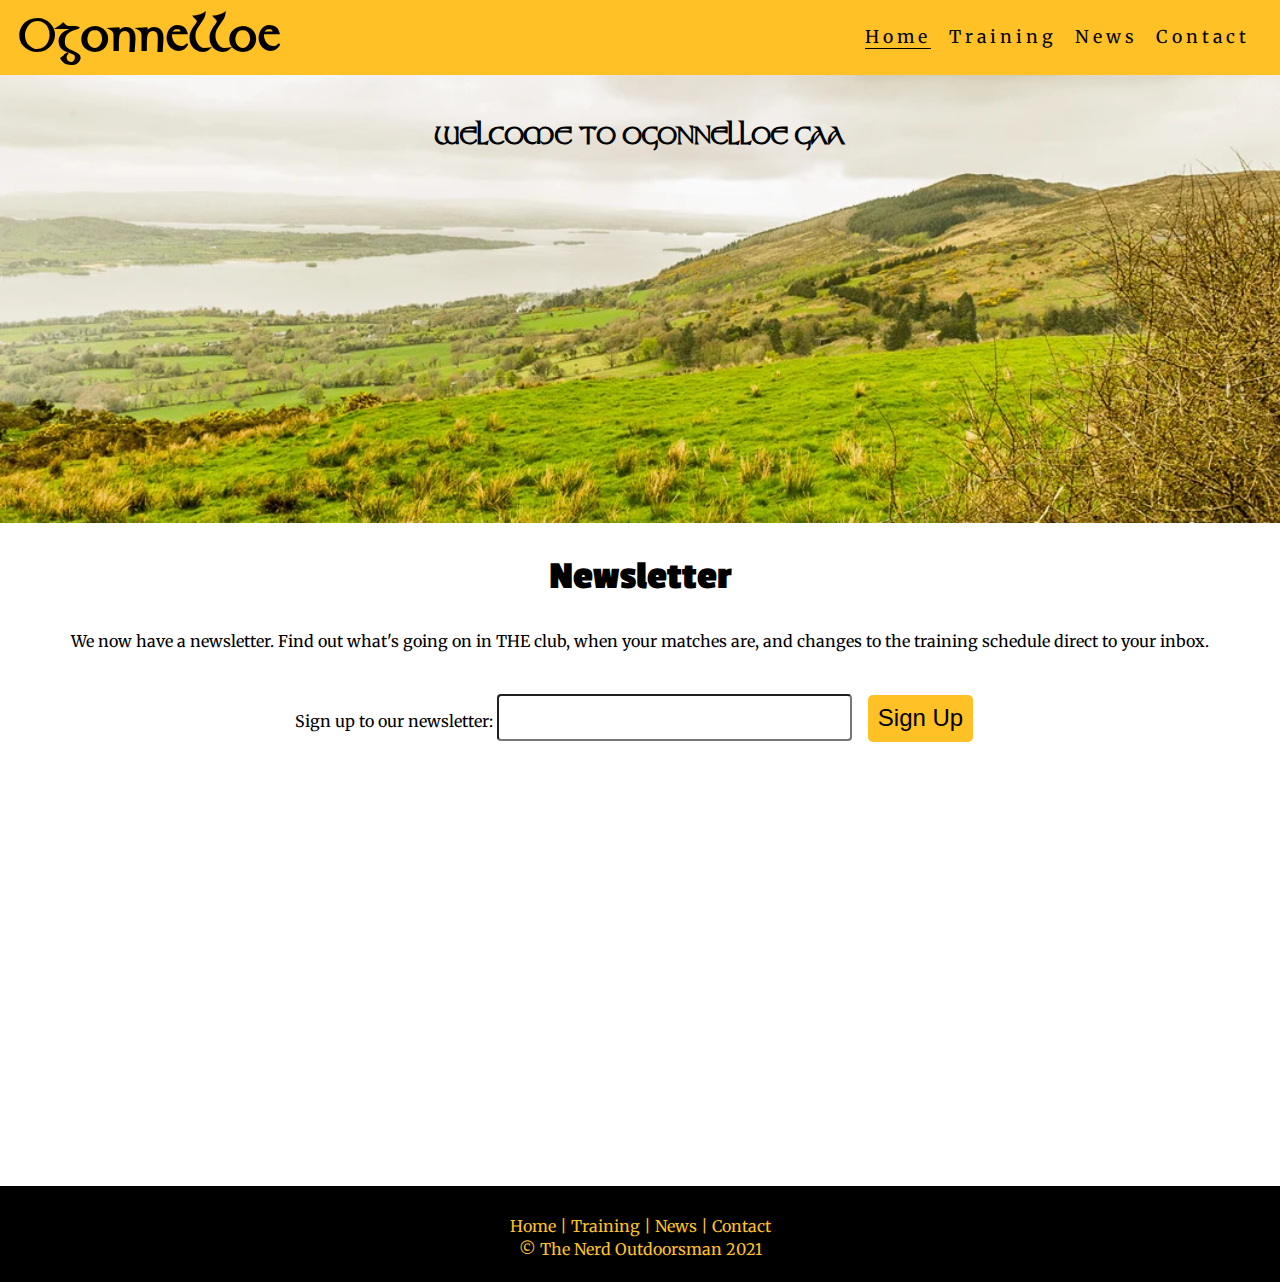
<file: index.html>
<!DOCTYPE html>
<html lang="en">
<head>
    <meta charset="UTF-8">
    <meta http-equiv="X-UA-Compatible" content="IE=edge">
    <meta content="width=device-width, initial-scale=1" name="viewport" />
    <meta name="viewport" content="width=device-width, initial-scale=1.0">
    <meta name="viewport" content="width=device-width, initial-scale=1.0">
    <meta name="description" content="Get all your information regarding Ogonnelloe GAA. Your training schedule, news and sign up for our newsletter.">
    <meta name="keywords" content="ogonnelloe, GAA, training, Schedule, news, latest updates, newsletter">
    <title>Home</title>
    <link rel="stylesheet" href="assets/css/style.css">
    <link rel="icon" type="image/png" href="assets/images/hurly-favicon.png"/>
</head>
<body>
    <!-- Header: nav and logo -->
    <header>
        <a href="index.html">
            <h1 id="logo">Ogonnelloe</h1>
        </a>
        <nav>
            <ul id="menu">
                <li>
                    <a href="#" class="active">Home</a>
                </li>
                <li>
                    <a href="clubs.html">Training</a>
                </li>
                <li>
                    <a href="updates.html">News</a>
                </li>
                <li>
                    <a href="contact.html">Contact</a>
                </li>
            </ul>
        </nav>
    </header>
    <section id="hero-outer">
        <div id="hero-image"></div>
        <div id="cover-text">
            <h2>Welcome to Ogonnelloe GAA</h2>
        </div>
    </section>
    <div class="container">
        <div class="center-of-container">
            <section class="container-for-section newsletter-div">
                <!-- Newsletter Sign up -->
                <h2 class="heading-1-body">Newsletter</h2>
                <p id="intro-paragraph">We now have a newsletter. Find out what's going on in THE club, when your matches are, and changes to the training schedule direct to your inbox.</p>

                <form id="newsletter-signup" action="https://formdump.codeinstitute.net/" method="post">
                    <label for="email">Sign up to our newsletter:</label>
                    <span>
                        <input type="email" id="email" name="email" maxlength="100">
                        <button type="submit">Sign Up</button>
                    </span>
                </form>
            </section>
        </div>
    </div>

    <div>
        <!-- From https://www.google.com/maps/place/Ballyhurly,+Ogonnelloe,+Co.+Clare/@52.8869502,-8.467739,15z/data=!3m1!4b1!4m5!3m4!1s0x485c9cf1b3f5c7cd:0xa00c7a997321990!8m2!3d52.886936!4d-8.4589791
        Also using this solution: https://stackoverflow.com/questions/22554575/how-to-remove-box-from-new-google-maps-embeds/37083353 -->
        <!-- Embedded Google Maps -->
        <div id="map-container">
            <iframe src="https://www.google.com/maps/embed?pb=!1m18!1m12!1m3!1d9629.660016828466!2d-8.46773895539679!3d52.88695022553796!2m3!1f0!2f0!3f0!3m2!1i1024!2i768!4f13.1!3m3!1m2!!2sBallyhurly%2C%20Ogonnelloe%2C%20Co.%20Clare!5e0!3m2!1sen!2sie!4v1638115453755!5m2!1sen!2sie" allowfullscreen="" loading="lazy" id="google-maps-homepage"></iframe>
        </div>

    </div>
    <!-- Footer -->
    <footer id="footer-wrapper">
        <ul id="footer-nav">
            <li>
                <a href="#">Home |</a>
            </li>
            <li>
                <a href="clubs.html">Training |</a>
            </li>
            <li>
                <a href="updates.html">News |</a>
            </li>
            <li>
                <a href="contact.html">Contact</a>
            </li>
        </ul>
        <p>
            &copy; The Nerd Outdoorsman 2021
        </p>
    </footer>
</body>
</html>
</file>
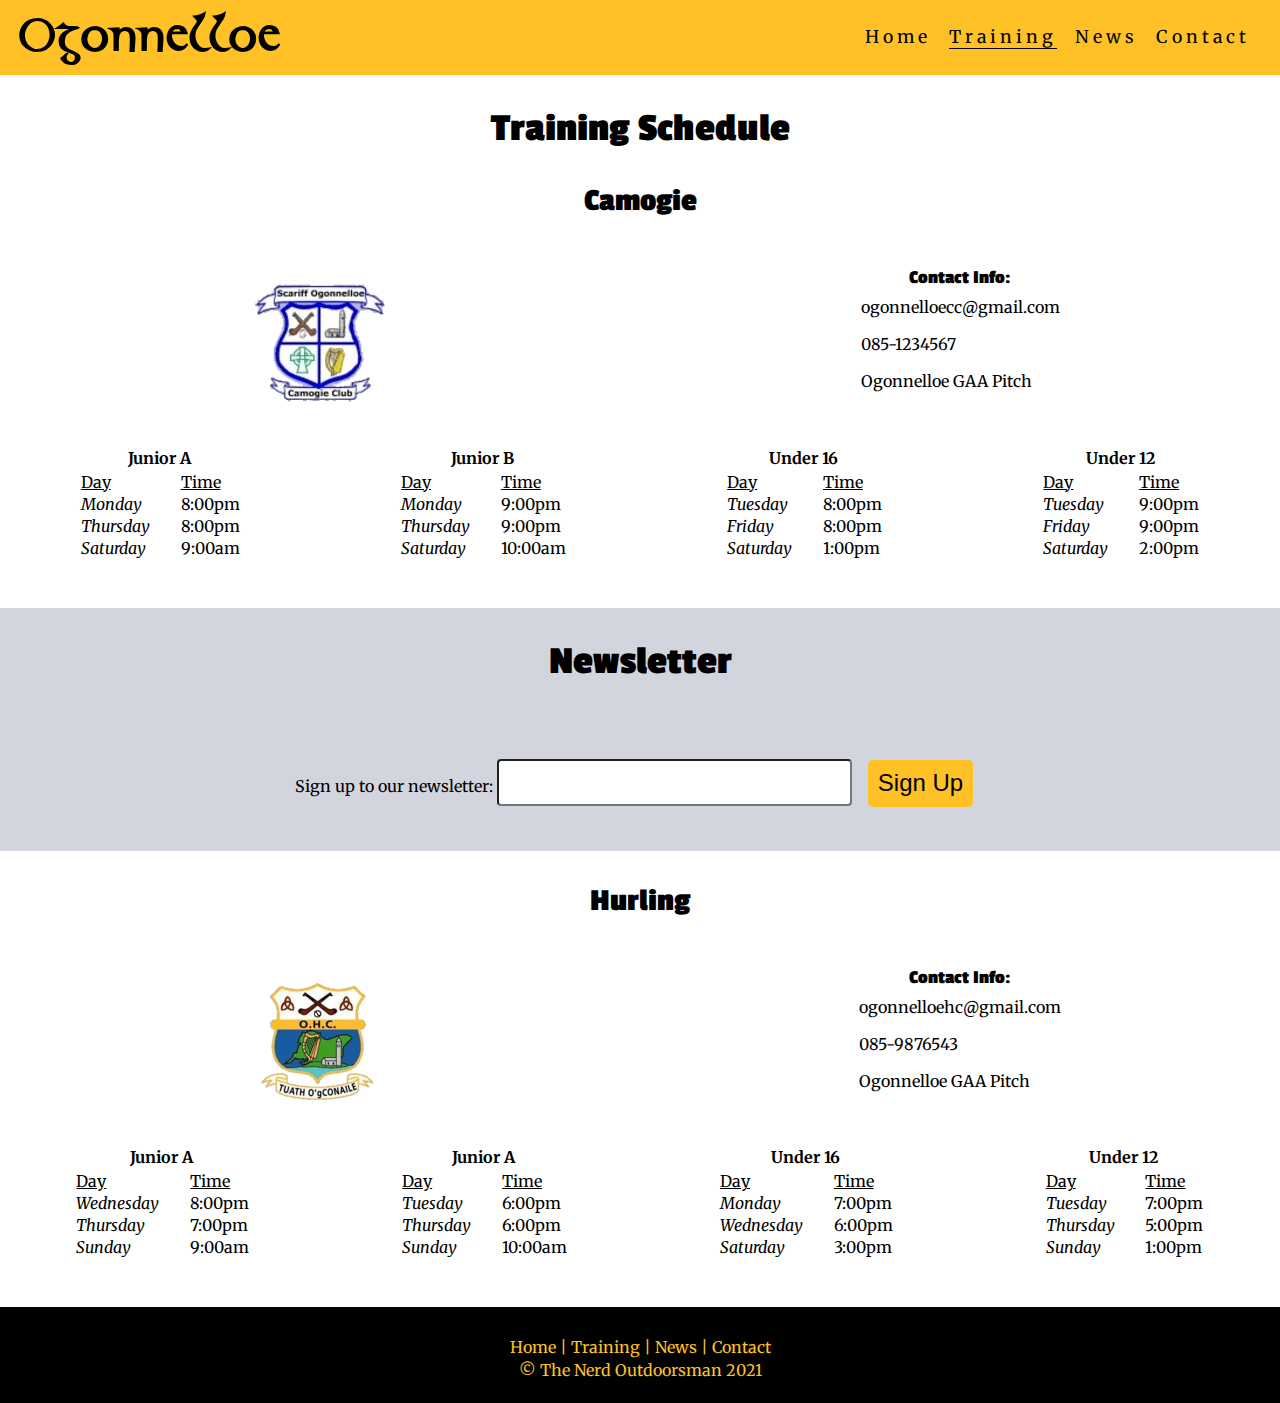
<file: clubs.html>
<!DOCTYPE html>
<html lang="en">
<head>
    <meta charset="UTF-8">
    <meta http-equiv="X-UA-Compatible" content="IE=edge">
    <meta name="viewport" content="width=device-width, initial-scale=1.0">
    <meta name="description" content="Get all your information regarding Ogonnelloe GAA. Your training schedule, news and sign up for our newsletter.">
    <meta name="keywords" content="ogonnelloe, GAA, training, Schedule, news, latest updates, newsletter">
    <meta name="author" content="Sean Meade">
    <title>Training</title>
    <link rel="stylesheet" href="https://use.fontawesome.com/releases/v5.15.4/css/all.css" integrity="sha384-DyZ88mC6Up2uqS4h/KRgHuoeGwBcD4Ng9SiP4dIRy0EXTlnuz47vAwmeGwVChigm" crossorigin="anonymous">
    <link rel="stylesheet" href="assets/css/style.css">
    <link rel="icon" type="image/png" href="assets/images/hurly-favicon.png"/>
</head>
<body>
    <!-- Header -->
    <header>
        <a href="index.html">
            <h1 id="logo">Ogonnelloe</h1>
        </a>
        <nav>
            <ul id="menu">
                <li>
                    <a href="index.html" >Home</a>
                </li>
                <li>
                    <a href="#" class="active">Training</a>
                </li>
                <li>
                    <a href="updates.html">News</a>
                </li>
                <li>
                    <a href="contact.html">Contact</a>
                </li>
            </ul>
        </nav>
    </header>
    <!-- Camogie Teams -->
    <div class="container">
        <h1 class="container-for-section heading-1-body">Training Schedule</h1>
        <section class="center-of-container training-times">
            <h2 class="container-for-section heading-2-body">Camogie</h2>
            <div class="container-for-section team-info">
                <div class="flex-item main-info-left">
                    <img class="team-crest" src="assets/images/camogie-crest-min.png" alt="Ogonnelloe GAA Camogie Crest">
                </div>
                <!-- Camogie Teams Contact Info -->
                <div class="flex-item main-info-right">
                    <h3>Contact Info:</h3>
                    <ul class="club-contact-list">
                        <li><i class="fas fa-envelope"></i> ogonnelloecc@gmail.com</li>
                        <li><i class="fas fa-phone"></i> 085-1234567</li>
                        <li><i class="fas fa-map-marker-alt"></i> Ogonnelloe GAA Pitch</li>
                        <li class="social-media">
                            <a href="https://www.facebook.com/scariffogonnelloecc/" target="_blank" rel="noopener" aria-label="Visit the Ogonnelloe Camogie Facebook page (opens in a new tab)"><i class="fab fa-facebook-square fa-fw"></i></a>
                            <a href="https://twitter.com/clarecamogie?lang=en" target="_blank" rel="noopener" aria-label="Visit the Clare Camogie twitter page (opens in a new tab)"><i class="fab fa-twitter-square"></i></a>
                        </li>
                    </ul>
                </div>
                <!-- Camogie Teams Training Times -->
                <table class="flex-item">
                    <thead>
                        <tr>
                            <th>Junior A</th>
                            <th></th>
                        </tr>
                    </thead>
                    <tbody>
                        <tr>
                            <td>Day</td>
                            <td>Time</td>
                        </tr>
                        <tr>
                            <td>Monday</td>
                            <td>8:00pm</td>
                        </tr>
                        <tr>
                            <td>Thursday</td>
                            <td>8:00pm</td>
                        </tr>
                        <tr>
                            <td>Saturday</td>
                            <td>9:00am</td>
                        </tr>
                    </tbody>
                </table>
                <table class="flex-item">
                    <thead>
                        <tr>
                            <th>Junior B</th>
                            <th></th>
                        </tr>
                    </thead>
                    <tbody>
                        <tr>
                            <td>Day</td>
                            <td>Time</td>
                        </tr>
                        <tr>
                            <td>Monday</td>
                            <td>9:00pm</td>
                        </tr>
                        <tr>
                            <td>Thursday</td>
                            <td>9:00pm</td>
                        </tr>
                        <tr>
                            <td>Saturday</td>
                            <td>10:00am</td>
                        </tr>
                    </tbody>
                </table>
                <table class="flex-item">
                    <thead>
                        <tr>
                            <th>Under 16</th>
                            <th></th>
                        </tr>
                    </thead>
                    <tbody>
                        <tr>
                            <td>Day</td>
                            <td>Time</td>
                        </tr>
                        <tr>
                            <td>Tuesday</td>
                            <td>8:00pm</td>
                        </tr>
                        <tr>
                            <td>Friday</td>
                            <td>8:00pm</td>
                        </tr>
                        <tr>
                            <td>Saturday</td>
                            <td>1:00pm</td>
                        </tr>
                    </tbody>
                </table>
                <table class="flex-item">
                    <thead>
                        <tr>
                            <th>Under 12</th>
                            <th></th>
                        </tr>
                    </thead>
                    <tbody>
                        <tr>
                            <td>Day</td>
                            <td>Time</td>
                        </tr>
                        <tr>
                            <td>Tuesday</td>
                            <td>9:00pm</td>
                        </tr>
                        <tr>
                            <td>Friday</td>
                            <td>9:00pm</td>
                        </tr>
                        <tr>
                            <td>Saturday</td>
                            <td>2:00pm</td>
                        </tr>
                    </tbody>
                </table>
            </div>
        </section>

        <!-- Sign up to Newsletter -->
        <section class="container-for-section newsletter-div newsletter-div-clubs-page">
            <h2 class="heading-1-body">Newsletter</h2>
            <form id="newsletter-signup" action="https://formdump.codeinstitute.net/" method="post">
                <label for="email">Sign up to our newsletter:</label>
                <span>
                    <input type="email" id="email" name="email" maxlength="100">
                    <button type="submit">Sign Up</button>
                </span>
            </form>
        </section>
        
        <!-- Hurling Team -->
        <section class="center-of-container  training-times">
            <h2 class="container-for-section heading-2-body">Hurling</h2>
            <div class="container-for-section team-info">
                <div class="flex-item main-info-left">
                    <img class="team-crest" src="assets/images/hurling-crest-min.png" alt="Ogonnelloe GAA Hurling Crest">
                </div>
                <!-- Hurling Team Contact info -->
                <div class="flex-item main-info-right">
                    <h3>Contact Info:</h3>
                    <ul class="club-contact-list">
                        <li><i class="fas fa-envelope"></i> ogonnelloehc@gmail.com</li>
                        <li><i class="fas fa-phone"></i> 085-9876543</li>
                        <li><i class="fas fa-map-marker-alt"></i> Ogonnelloe GAA Pitch</li>
                        <li class="social-media">
                            <a href="https://www.instagram.com/ogonnelloegaa/?hl=en" target="_blank" rel="noopener" aria-label="Visit the Ogonnelloe Hurling Instagram page (opens in a new tab)"><i class="fab fa-instagram fa-fw"></i></a>
                            <a href="https://www.facebook.com/ogonnelloegaa" target="_blank" rel="noopener" aria-label="Visit the Ogonnelloe Hurling Facebook page (opens in a new tab)"><i class="fab fa-facebook-square fa-fw"></i></a>
                            <a href="https://twitter.com/ogonnelloehc" target="_blank" rel="noopener" aria-label="Visit the Ogonnelloe Hurling Twitter page (opens in a new tab)"><i class="fab fa-twitter-square"></i></a>
                        </li>
                    </ul>
                </div>
                <!-- Hurling Teams Training Times -->
                <table class="flex-item">
                    <thead>
                        <tr>
                            <th>Junior A</th>
                            <th></th>
                        </tr>
                    </thead>
                    <tbody>
                        <tr>
                            <td>Day</td>
                            <td>Time</td>
                        </tr>
                        <tr>
                            <td>Wednesday</td>
                            <td>8:00pm</td>
                        </tr>
                        <tr>
                            <td>Thursday</td>
                            <td>7:00pm</td>
                        </tr>
                        <tr>
                            <td>Sunday</td>
                            <td>9:00am</td>
                        </tr>
                    </tbody>
                </table>
                <table class="flex-item">
                    <thead>
                        <tr>
                            <th>Junior A</th>
                            <th></th>
                        </tr>
                    </thead>
                    <tbody>
                        <tr>
                            <td>Day</td>
                            <td>Time</td>
                        </tr>
                        <tr>
                            <td>Tuesday</td>
                            <td>6:00pm</td>
                        </tr>
                        <tr>
                            <td>Thursday</td>
                            <td>6:00pm</td>
                        </tr>
                        <tr>
                            <td>Sunday</td>
                            <td>10:00am</td>
                        </tr>
                    </tbody>
                </table>
                <table class="flex-item">
                    <thead>
                        <tr>
                            <th>Under 16</th>
                            <th></th>
                        </tr>
                    </thead>
                    <tbody>
                        <tr>
                            <td>Day</td>
                            <td>Time</td>
                        </tr>
                        <tr>
                            <td>Monday</td>
                            <td>7:00pm</td>
                        </tr>
                        <tr>
                            <td>Wednesday</td>
                            <td>6:00pm</td>
                        </tr>
                        <tr>
                            <td>Saturday</td>
                            <td>3:00pm</td>
                        </tr>
                    </tbody>
                </table>
                <table class="flex-item">
                    <thead>
                        <tr>
                            <th>Under 12</th>
                            <th></th>
                        </tr>
                    </thead>
                    <tbody>
                        <tr>
                            <td>Day</td>
                            <td>Time</td>
                        </tr>
                        <tr>
                            <td>Tuesday</td>
                            <td>7:00pm</td>
                        </tr>
                        <tr>
                            <td>Thursday</td>
                            <td>5:00pm</td>
                        </tr>
                        <tr>
                            <td>Sunday</td>
                            <td>1:00pm</td>
                        </tr>
                    </tbody>
                </table>
            </div>
        </section>
    </div>
    <footer id="footer-wrapper">
        <ul id="footer-nav">
            <li>
                <a href="index.html">Home |</a>
            </li>
            <li>
                <a href="#">Training |</a>
            </li>
            <li>
                <a href="updates.html">News |</a>
            </li>
            <li>
                <a href="contact.html">Contact</a>
            </li>
        </ul>
        <p>
            &copy; The Nerd Outdoorsman 2021
        </p>
    </footer>
</body>
</html>
</file>
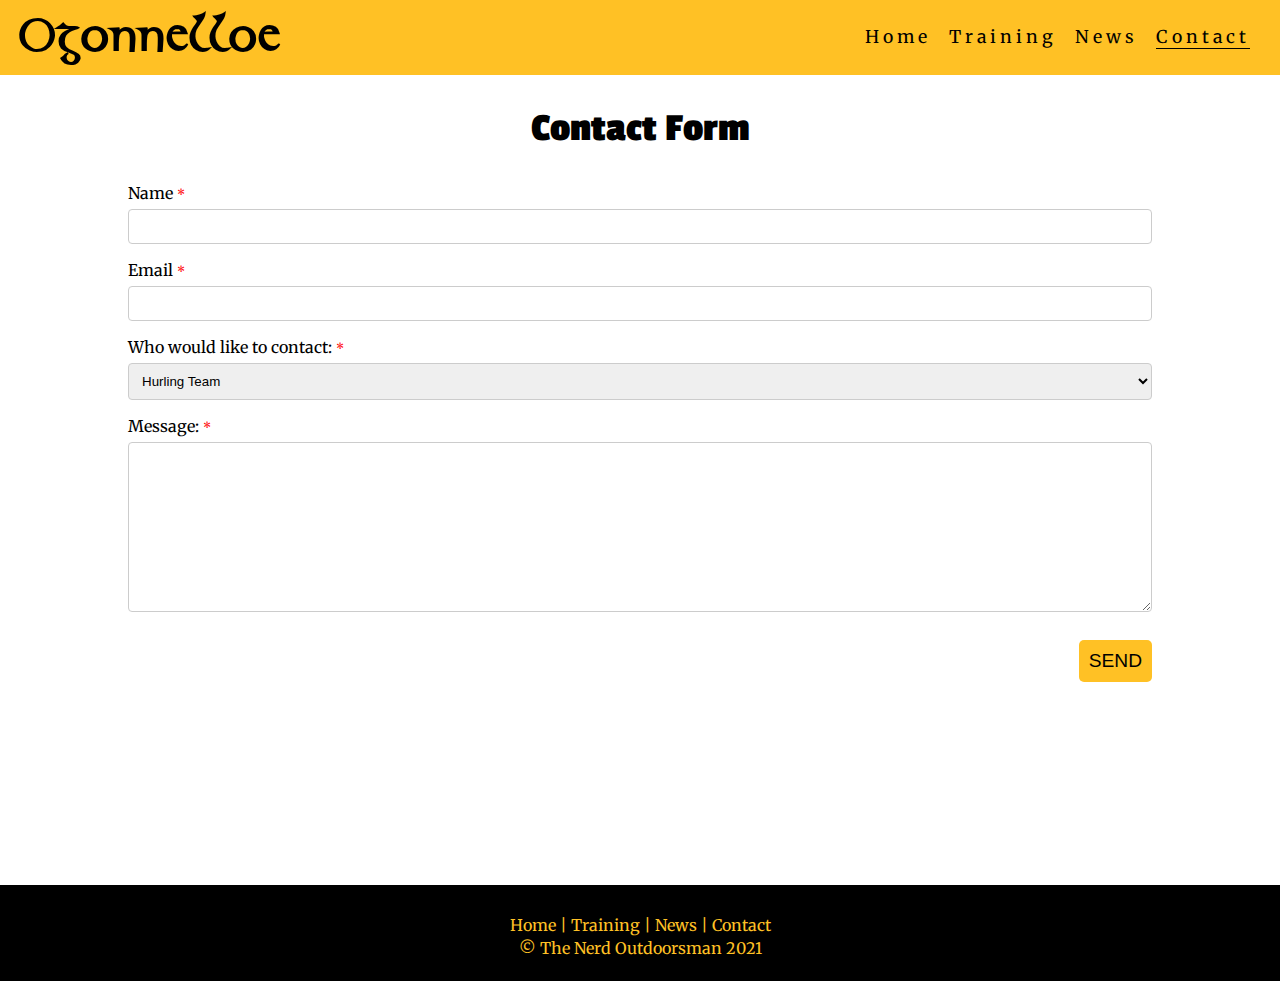
<file: contact.html>
<!DOCTYPE html>
<html lang="en">
<head>
    <meta charset="UTF-8">
    <meta http-equiv="X-UA-Compatible" content="IE=edge">
    <meta name="viewport" content="width=device-width, initial-scale=1.0">
    <meta name="viewport" content="width=device-width, initial-scale=1.0">
    <meta name="description" content="Get all your information regarding Ogonnelloe GAA. Your training schedule, news and sign up for our newsletter.">
    <meta name="keywords" content="ogonnelloe, GAA, training, Schedule, news, latest updates, newsletter">
    <title>Contact</title>
    <link rel="stylesheet" href="https://use.fontawesome.com/releases/v5.15.4/css/all.css" integrity="sha384-DyZ88mC6Up2uqS4h/KRgHuoeGwBcD4Ng9SiP4dIRy0EXTlnuz47vAwmeGwVChigm" crossorigin="anonymous">
    <link rel="stylesheet" href="assets/css/style.css">
    <link rel="icon" type="image/png" href="assets/images/hurly-favicon.png"/>
</head>
<body id="body-for-contact">
    <!-- Header: nav and logo -->
    <header>
        <a href="index.html">
            <h1 id="logo">Ogonnelloe</h1>
        </a>
        <nav>
            <ul id="menu">
                <li>
                    <a href="index.html">Home</a>
                </li>
                <li>
                    <a href="clubs.html">Training</a>
                </li>
                <li>
                    <a href="updates.html">News</a>
                </li>
                <li>
                    <a href="#" class="active">Contact</a>
                </li>
            </ul>
        </nav>
    </header>
    <div id="contact-page-container">
        <!-- Contact Form -->
        <form id="contact-form" action="https://formdump.codeinstitute.net/" method="post">
            <h1 class="heading-1-body">Contact Form</h1>
            <label for="name">Name <span class="required">*</span></label>
                <input type="text" name="name" id="name" required>
            <label for="email">Email <span class="required">*</span></label>
                <input type="email" name="email" id="email" required>
            
            <label for="contact">
                Who would like to contact: <span class="required">*</span>
            </label>
            <select name="contact" id="contact">
                <option value="hurling-contact">Hurling Team</option>
                <option value="camogie-contact">Camogie Team</option>
            </select>
            <label for="message">Message: <span class="required">*</span></label>
            <textarea name="message" id="message" cols="20" rows="10" required></textarea>
            <button type="submit"><i class="fas fa-envelope"></i> SEND</button>
        </form>
    </div>
    <!-- Footer -->
    <footer id="footer-wrapper">
        <ul id="footer-nav">
            <li>
                <a href="index.html">Home |</a>
            </li>
            <li>
                <a href="clubs.html">Training |</a>
            </li>
            <li>
                <a href="updates.html">News |</a>
            </li>
            <li>
                <a href="#">Contact</a>
            </li>
        </ul>
        <p>
            &copy; The Nerd Outdoorsman 2021
        </p>
    </footer>
</body>
</html>
</file>
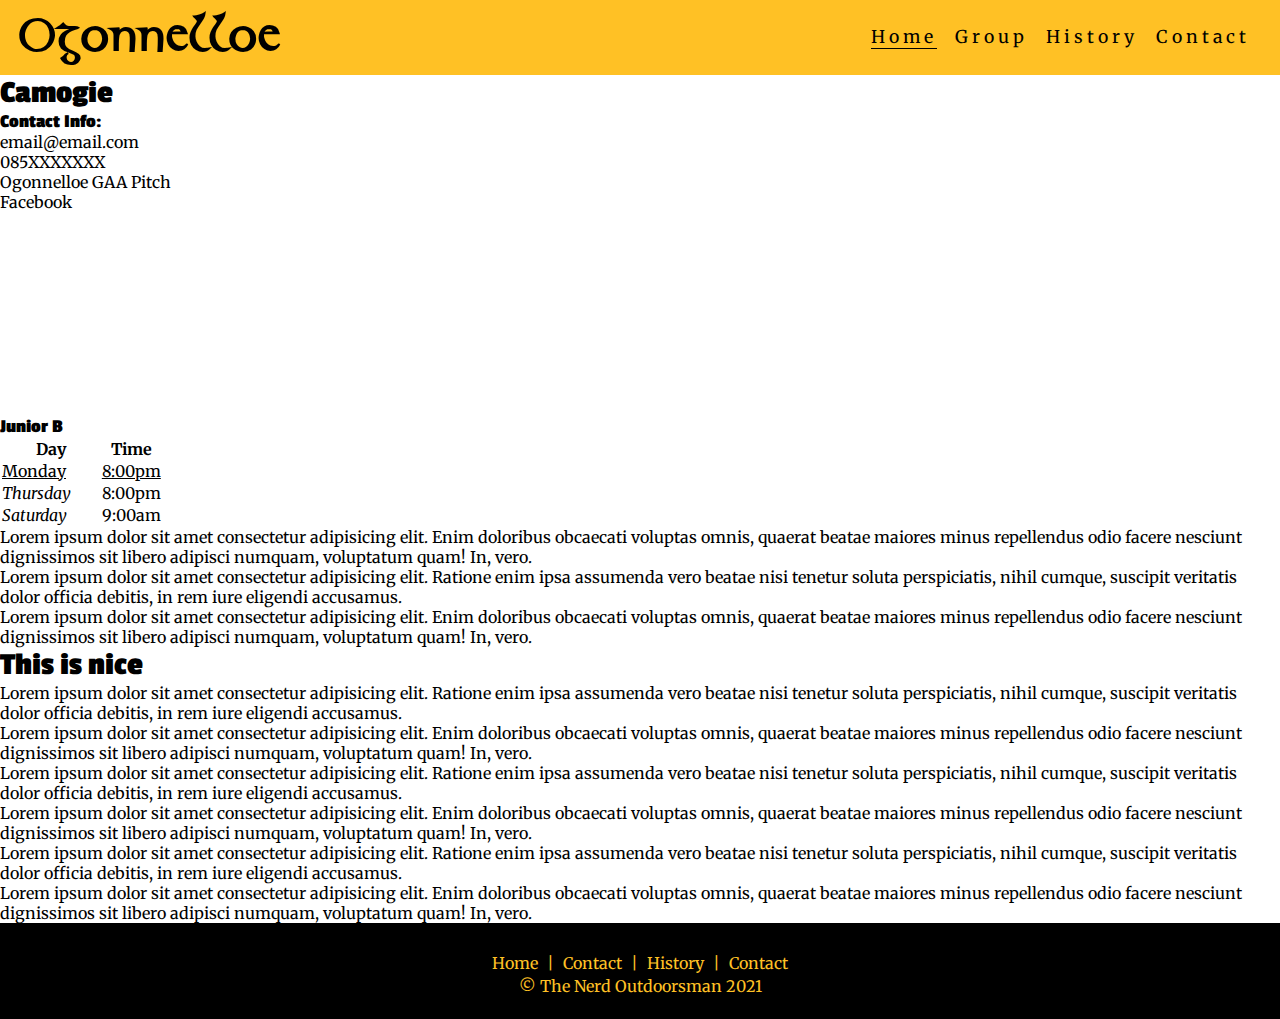
<file: group.html>
<!DOCTYPE html>
<html lang="en">
<head>
    <meta charset="UTF-8">
    <meta http-equiv="X-UA-Compatible" content="IE=edge">
    <meta name="viewport" content="width=device-width, initial-scale=1.0">
    <title>Document</title>
    <link rel="stylesheet" href="assets/css/style.css">
</head>
<body>
    <header>
        <a href="index.html">
            <h1 id="logo">Ogonnelloe</h1>
        </a>
        <nav>
            <ul id="menu">
                <li>
                    <a href="index.html" class="active">Home</a>
                </li>
                <li>
                    <a href="group.html">Group</a>
                </li>
                <li>
                    <a href="history.html">History</a>
                </li>
                <li>
                    <a href="contact.html">Contact</a>
                </li>
            </ul>
        </nav>
    </header>
    <div class="container">
        <section class="center-of-container">
            <h1 class="container-section">Camogie</h1>
            <div class="container-section">
                <div class="item">
                    <h3>Contact Info:</h3>
                    <ul>
                        <li>email@email.com</li>
                        <li>085XXXXXXX</li>
                        <li>Ogonnelloe GAA Pitch</li>
                        <li>Facebook</li>
                    </ul>
                </div>
                <div class="item"><iframe src="https://www.google.com/maps/embed?pb=!1m18!1m12!1m3!1d2408.32744484785!2d-8.460839284904106!3d52.8705171179466!2m3!1f0!2f0!3f0!3m2!1i1024!2i768!4f13.1!3m3!1m2!1s0x485c9c577d2faf27%3A0xb2acc06709dc11fc!2sOgonnelloe%20GAA%20Pitch!5e0!3m2!1sen!2sie!4v1639689362039!5m2!1sen!2sie" width="280" height="200" style="border:0;" allowfullscreen="" loading="lazy"></iframe></div>
            </div>
            <div class="container-section">
                <div class="item">
                    <h3>Junior B</h3>
                    <table>
                        <thead>
                            <th>Day</th>
                            <th>Time</th>
                        </thead>
                        <tbody>
                            <tr>
                                <td>Monday</td>
                                <td>8:00pm</td>
                            </tr>
                            <tr>
                                <td>Thursday</td>
                                <td>8:00pm</td>
                            </tr>
                            <tr>
                                <td>Saturday</td>
                                <td>9:00am</td>
                            </tr>
                        </tbody>
                    </table>
                </div>
                <div class="item">Lorem ipsum dolor sit amet consectetur adipisicing elit. Enim doloribus obcaecati voluptas omnis, quaerat beatae maiores minus repellendus odio facere nesciunt dignissimos sit libero adipisci numquam, voluptatum quam! In, vero.</div>
            </div>
            <div class="container-section">
                <div class="item"><p>Lorem ipsum dolor sit amet consectetur adipisicing elit. Ratione enim ipsa assumenda vero beatae nisi tenetur soluta perspiciatis, nihil cumque, suscipit veritatis dolor officia debitis, in rem iure eligendi accusamus.</p></div>
                <div class="item">Lorem ipsum dolor sit amet consectetur adipisicing elit. Enim doloribus obcaecati voluptas omnis, quaerat beatae maiores minus repellendus odio facere nesciunt dignissimos sit libero adipisci numquam, voluptatum quam! In, vero.</div>
            </div>
            <h1 class="container-section">This is nice</h1>
            <div class="container-section">
                <div class="item"><p>Lorem ipsum dolor sit amet consectetur adipisicing elit. Ratione enim ipsa assumenda vero beatae nisi tenetur soluta perspiciatis, nihil cumque, suscipit veritatis dolor officia debitis, in rem iure eligendi accusamus.</p></div>
                <div class="item">Lorem ipsum dolor sit amet consectetur adipisicing elit. Enim doloribus obcaecati voluptas omnis, quaerat beatae maiores minus repellendus odio facere nesciunt dignissimos sit libero adipisci numquam, voluptatum quam! In, vero.</div>
            </div>
            <div class="container-section">
                <div class="item"><p>Lorem ipsum dolor sit amet consectetur adipisicing elit. Ratione enim ipsa assumenda vero beatae nisi tenetur soluta perspiciatis, nihil cumque, suscipit veritatis dolor officia debitis, in rem iure eligendi accusamus.</p></div>
                <div class="item">Lorem ipsum dolor sit amet consectetur adipisicing elit. Enim doloribus obcaecati voluptas omnis, quaerat beatae maiores minus repellendus odio facere nesciunt dignissimos sit libero adipisci numquam, voluptatum quam! In, vero.</div>
            </div>
            <div class="container-section">
                <div class="item"><p>Lorem ipsum dolor sit amet consectetur adipisicing elit. Ratione enim ipsa assumenda vero beatae nisi tenetur soluta perspiciatis, nihil cumque, suscipit veritatis dolor officia debitis, in rem iure eligendi accusamus.</p></div>
                <div class="item">Lorem ipsum dolor sit amet consectetur adipisicing elit. Enim doloribus obcaecati voluptas omnis, quaerat beatae maiores minus repellendus odio facere nesciunt dignissimos sit libero adipisci numquam, voluptatum quam! In, vero.</div>
            </div>
        </section>
    </div>
    <footer id="footer-wrapper">
        <ul id="footer-nav">
            <li>
                <a href="#">Home</a>
            </li>
            <span>|</span>
            <li>
                <a href="group.html">Contact</a>
            </li>
            <span>|</span>
            <li>
                <a href="history.html">History</a>
            </li>
            <span>|</span>
            <li>
                <a href="contact.html">Contact</a>
            </li>
        </ul>
        <p>
            &copy; The Nerd Outdoorsman 2021
        </p>
    </footer>
</body>
</html>
</file>
<file: assets/css/style.css>
@import url('https://fonts.googleapis.com/css2?family=Merriweather:ital,wght@0,300;0,700;1,300;1,700&family=Passion+One&display=swap');

/* Font from: https://www.fontzip.com/celtic */
@font-face {
    font-family: Celtic;
    src: url('../fonts/Celtic.ttf')  format('truetype');
}

* {
    padding: 0;
    margin: 0;
    box-sizing: border-box;
}

body {
    padding: 0;
    margin: 0;
    position: relative;
    font-family: 'Merriweather', serif;
}

h1, h2, h3, h4, h5, h6 {
    font-family: 'Passion One', Arial;
}

/* heading and logo */

header {
    background-color: rgb(255, 193, 37);
    display: flex;
    justify-content: space-between;
    line-height: 4.68rem;
}

header a, 
footer a {
    text-decoration: none;
}

header a, 
a:visited, 
a:hover, 
a:active {
    color: inherit;
}

#logo {
    align-self: flex-start;
    font-family: Celtic;
    font-size: 3.75rem;
    padding-left: 1.25rem;
}

/* navigation links */

#menu {
    font-size: 110%;
    letter-spacing: 0.25rem;
    padding-right: 20px;
}

#menu li {
    list-style-type: none;
    padding-right: 10px;
    display: inline-block;
}

#menu a:hover {
    border-bottom: 1px solid #000;
}

.active {
    border-bottom: 1px solid #000;
}

/* hero image */

#hero-outer {
    min-height: 28rem;
    max-width: 100%;
    overflow: hidden;
    position: relative;
}

#hero-image {
    min-height: 28rem;
    max-width: 100%;
    background: url("../images/hero-min.webp") no-repeat center;
    background-size: cover;
}

#cover-text {
    display: flex;
    width: 70%;
    height: fit-content;
    text-transform: uppercase;
    position: absolute;
    left: 15%;
    top: 10%;
    text-align: center;
}

#cover-text h2 {
    font-size: 2rem;
    font-family: Celtic;
    margin: auto;
}

#intro-paragraph {
    text-align: center;
}

/* Newsletter */

.newsletter-div {
    flex-wrap: nowrap;
    flex-direction: column;
    justify-content: center;
}

.heading-1-body {
    font-size: 2.5rem;
    text-align: center;
    padding: 2rem 0;
}

#newsletter-signup {
    padding: 2rem;
    text-align: center;
    margin: auto;
}

#newsletter-signup input {
    padding: 0.375rem 0.75rem;
    border-radius: 0.25rem;
    margin: 0;
    font-family: inherit;
    font-size: 1.5rem;
}

#newsletter-signup button {
    font-size: 1.5rem;
    border-radius: 5px;
    border: none;
    background-color: rgb(255, 193, 37);
    padding: 0.6rem;
    margin: 0.5em;
}

#newsletter-signup button:hover {
    cursor: pointer;
}

/* Google Maps */

/* Was getting issues in validator for inline width for iframe
    Found this solution: https://stackoverflow.com/questions/325273/make-iframe-to-fit-100-of-containers-remaining-height
*/

#map-container {
    display: flex; 
    width: 100%; 
    flex-direction: column; 
    overflow: hidden;
}

#google-maps-homepage {
    width: 100%;
    margin: 0; 
    padding: 0;
    min-height: 25rem;
    border: none;
}

/* Flex box set up */
.container {
    display: flex;
    flex-direction: column;
}

.center-of-container {
    width: 100%;
    align-self: center;
}

.container-for-section {
    display: flex;
    justify-content: center;
    flex-wrap: wrap;
}

/* Clubs page */

.heading-2-body {
    font-size: 2rem;
    text-align: center;
    padding-bottom: 2rem;
    margin: auto;
}

.main-info-left {
    width: 50%;
}

.main-info-right {
    width: 50%;
}

.club-contact-list {
    list-style: none;
}

.club-contact-list li i, 
.social-media {
    font-size: larger;
}

.club-contact-list li {
    padding: 0.4em 0;
}

.club-contact-list li a {
    text-decoration: none;
    color: inherit;
}

/* https://stackoverflow.com/questions/2573544/how-can-i-select-all-children-of-an-element-except-the-last-child/2573566 */
.flex-item {
    margin: auto;
    display: flex;
    padding: 1em;
    flex-direction: column;
    align-items: center;
    flex-wrap: wrap;
}

tbody tr:first-child {
    text-decoration: underline;
}

tbody tr:not(:first-of-type) td:first-child {
    padding-right: 1.8rem;
    font-style: italic;
}

thead {
    margin: auto;
}

.team-crest {
    margin: auto;
}

.training-times {
    padding-bottom: 2rem;
}

.newsletter-div-clubs-page {
    background-color: #D2D5DD;
    margin-bottom: 2rem;
}

/* updates */

.news-img {
    margin: auto;
    margin-top: 2rem;
    margin-bottom: 2rem;
}

.news-article {
    display: flex;
    flex-direction: column;
    align-items: flex-start;
    justify-content: center;
}

#even-news-color {
    background-color: rgb(255, 193, 37);
}

.news-paragraph {
    max-width: 65ch;
    padding: 0 0 2rem 0;
    text-align: justify;
    margin: auto;
}

.video {
    padding-bottom: 2rem;
    margin: 0;
    height: 18rem;
    width: 100%;
}

/* Contact Form */

#contact-page-container {
    width: 100%;
    height: 90vh;
}

#contact-form {
    margin: auto;
    width: 80%;
}

#contact-form button {
    font-size: 1.2rem;
    border-radius: 5px;
    background-color: rgb(255, 193, 37);
    padding: 10px;
    margin: 0.5rem 0 1rem 0;
    float: right;
    border: none;
}

#contact-form button:hover {
    cursor: pointer;
}

/* https://www.w3schools.com/howto/tryit.asp?filename=tryhow_css_contact_form */
#contact-form input, 
#contact-form select, 
#contact-form textarea {
    width: 100%;
    padding: 9px;
    border: 1px solid #ccc;
    border-radius: 4px;
    margin-top: 6px;
    margin-bottom: 16px;
}

.required {
    color: red;
    font-size: 80%;
}

/* Footer */

/* Used to center and have on different rows: https://stackoverflow.com/questions/42753253/vertically-center-multiple-lines-of-flex-items */
#footer-wrapper {
    width: 100%;
    height: 6rem;
    background-color: rgb(0, 0, 0);
    color: rgb(255, 193, 37);
    display: flex;
    flex-direction: column;
    justify-content: center;
    flex-wrap: wrap;
    align-content: center;
}

#footer-nav li {
    list-style-type: none;
    display: inline;
}

footer a, 
a:visited, 
a:hover, 
a:active {
    color: inherit;
}

#footer-nav span {
    padding: 0 5px;
}

#footer-wrapper p {
    margin: 3px auto;
}

#footer-nav {
    padding-top: 10px;
}

/* media queries - (px) = pixels of media uery with default font size of 16px */

/* For iPad Pro */

@media only screen and (min-width: 1024px) and (min-height: 1000px) {
    .newsletter-div h1 {
        padding: 2.7rem 0;
    }

    #newsletter-signup {
        padding: 3.3rem 0;
    }
}

/* for paragraph on news page (760px) */

@media screen and (max-width: 47.5em) {
    .news-paragraph {
        width: 85%;
    }
}

/* home page changes on smaller width screens (712px) */

@media screen and (max-width: 47.5em) {
    header {
        flex-wrap: wrap;
        justify-content: center;
    }

    #logo {
        padding-right: 1.25rem;
    }

    #intro-paragraph {
        width: 90%;
        text-align: justify;
        margin: 0 auto;
    }

    #menu {
        padding-left: 20px;
    }

    #newsletter-signup span {
        display: block;
    }

}

/* Add padding to sign up input for when changing (560) */

@media screen and (max-width: 35em) {
    #logo {
        padding-top: 10px;
    }

    #newsletter-signup input {
        margin: 0.375rem 0 0 0;
    }

    .main-info-left {
        width: 30%;
    }

    .main-info-right {
        width: 70%;
    }

    .heading-1-body,
    .heading-2-body {
        padding: 0.3em;
    }

    #cover-text {
        display: none;
    }
}

/* home page changes on mobile screens (~450px) */

@media screen and (max-width: 27.25em) {

    #menu {
        line-height: 3.125em;
        letter-spacing: 0.15em;
        padding: 0;
        font-size: 87%;
    }

    #menu li {
        padding-right: 5px;
    }

    #logo {
        padding: 0;
    }

    #newsletter-signup input {
        width: 90%;
    }

    .main-info-left {
        width: fit-content;
    }

    .main-info-right {
        width: fit-content;
    }

    .news-img {
        width: 90%;
    }
}

/* for clubs page main deading (328px) */

@media screen and (max-width: 20.5em) {
    .remove-padb-sm-screen {
        padding-bottom: 0;
    }
}
</file>
